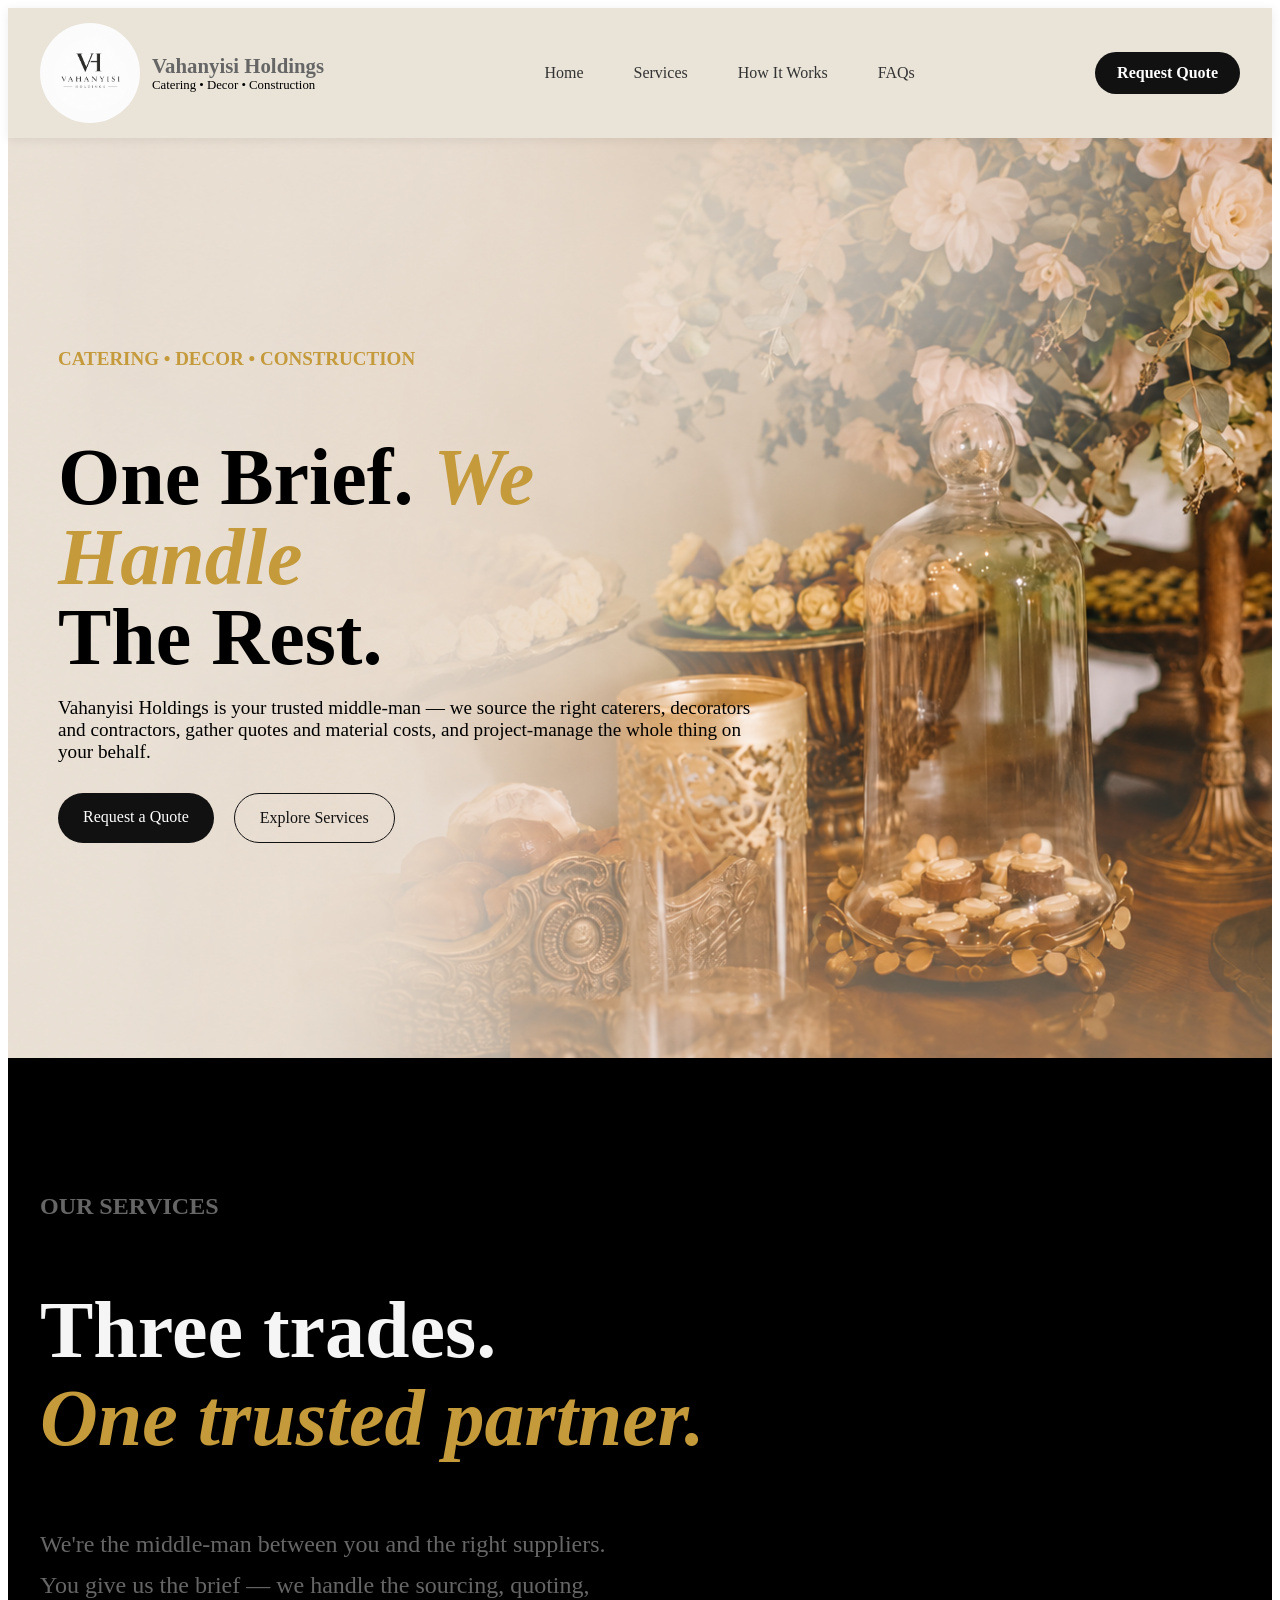
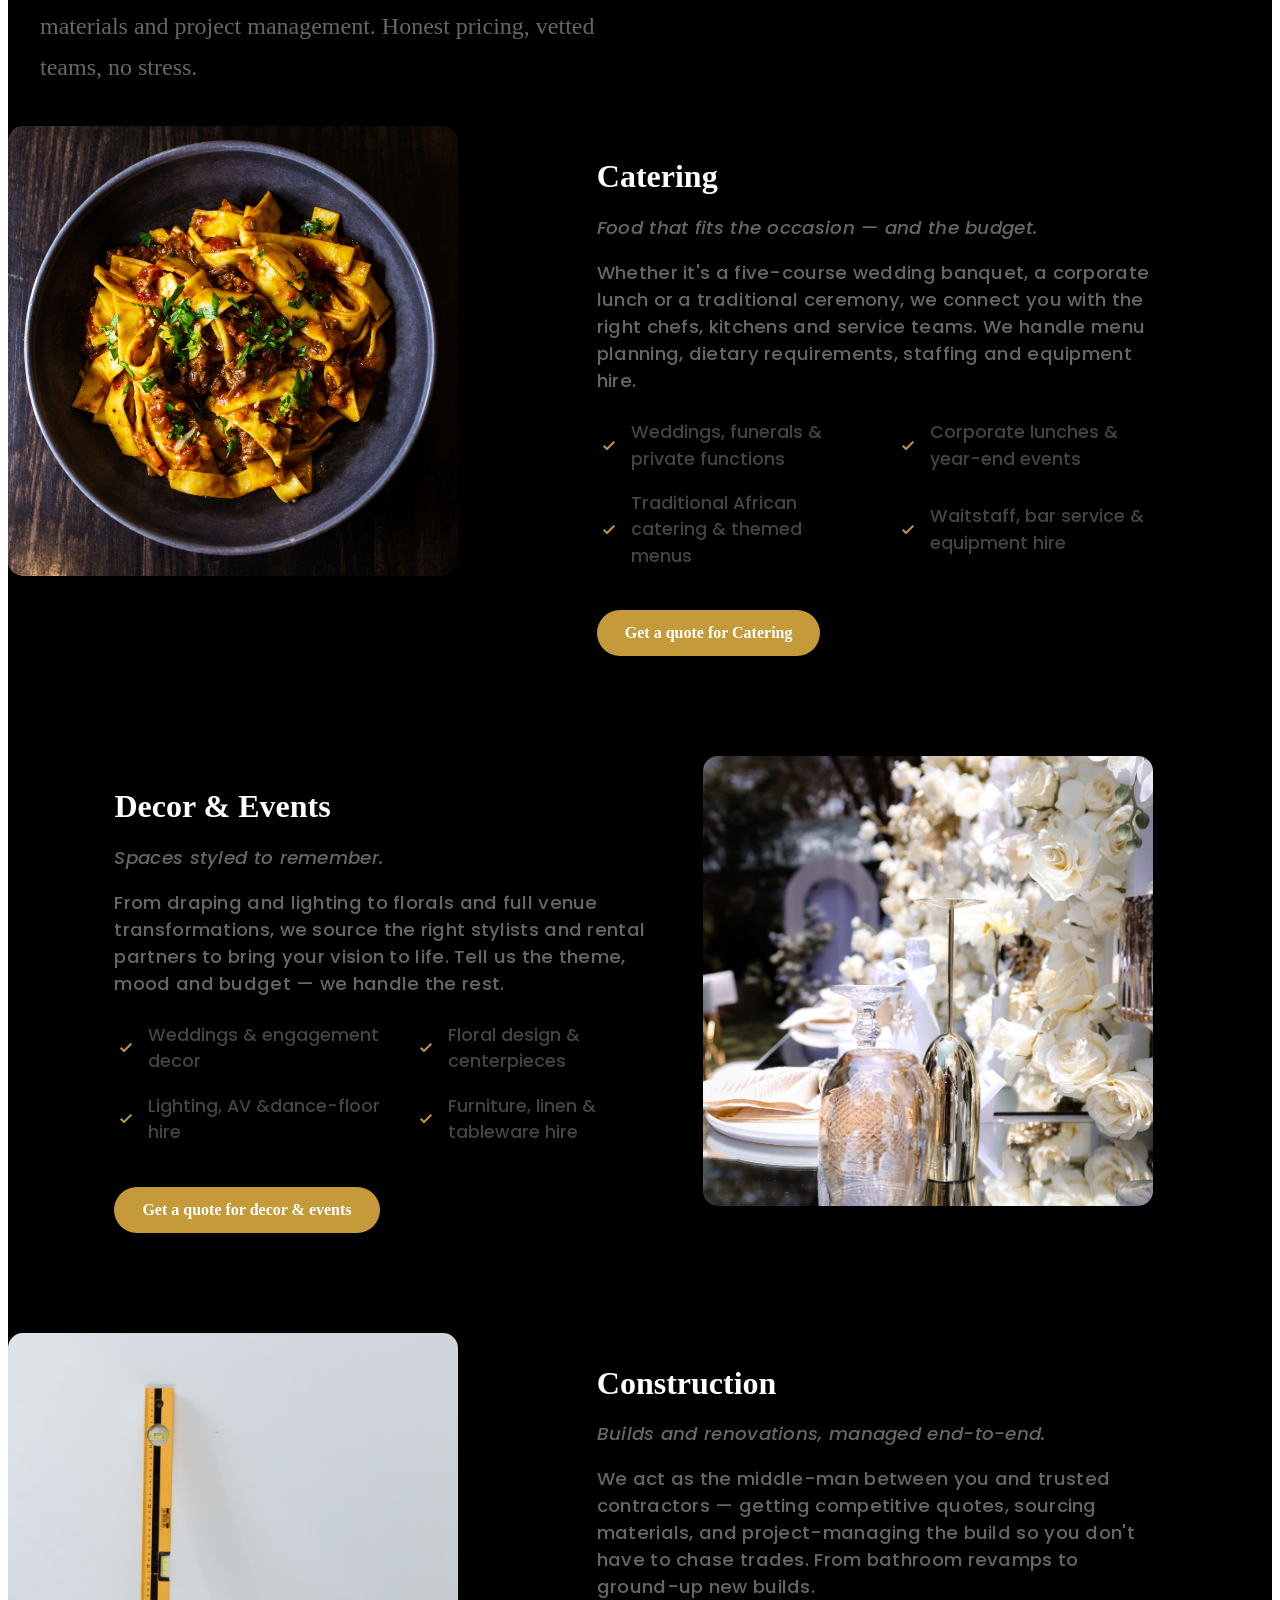
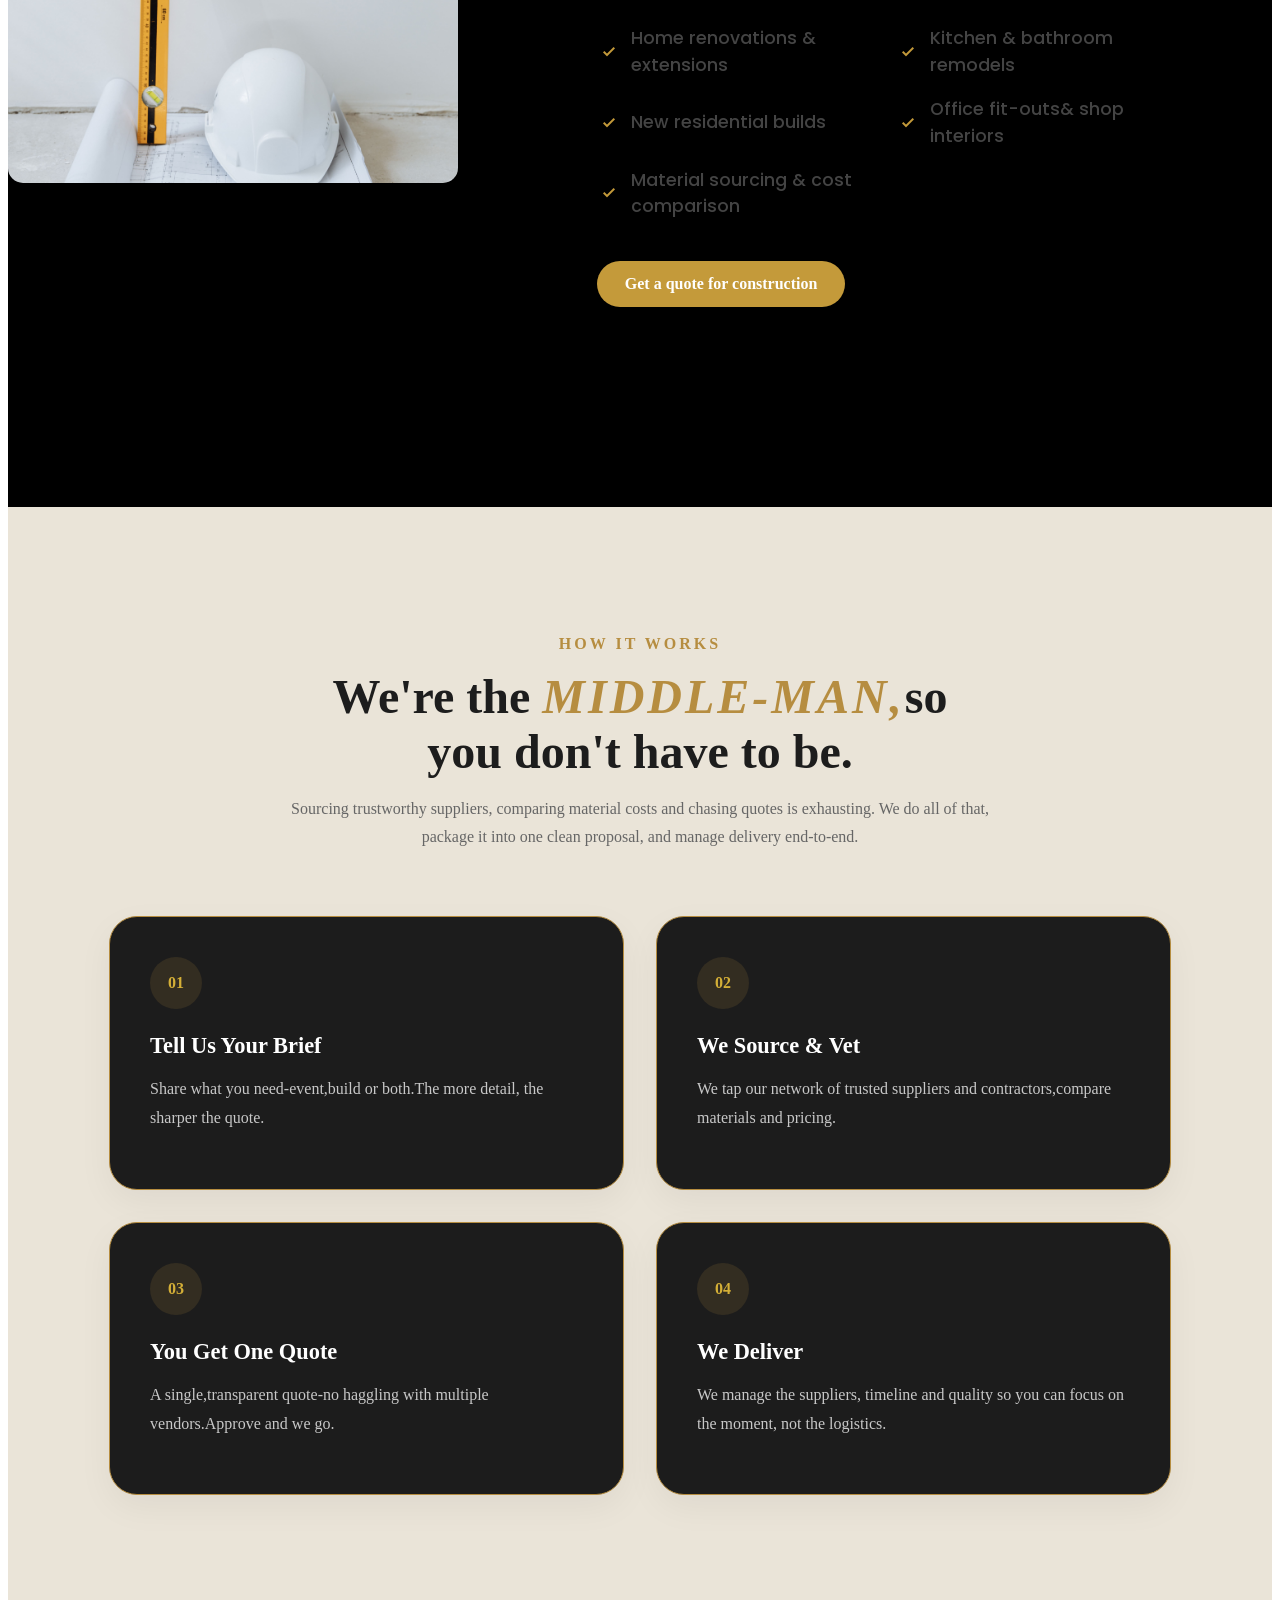
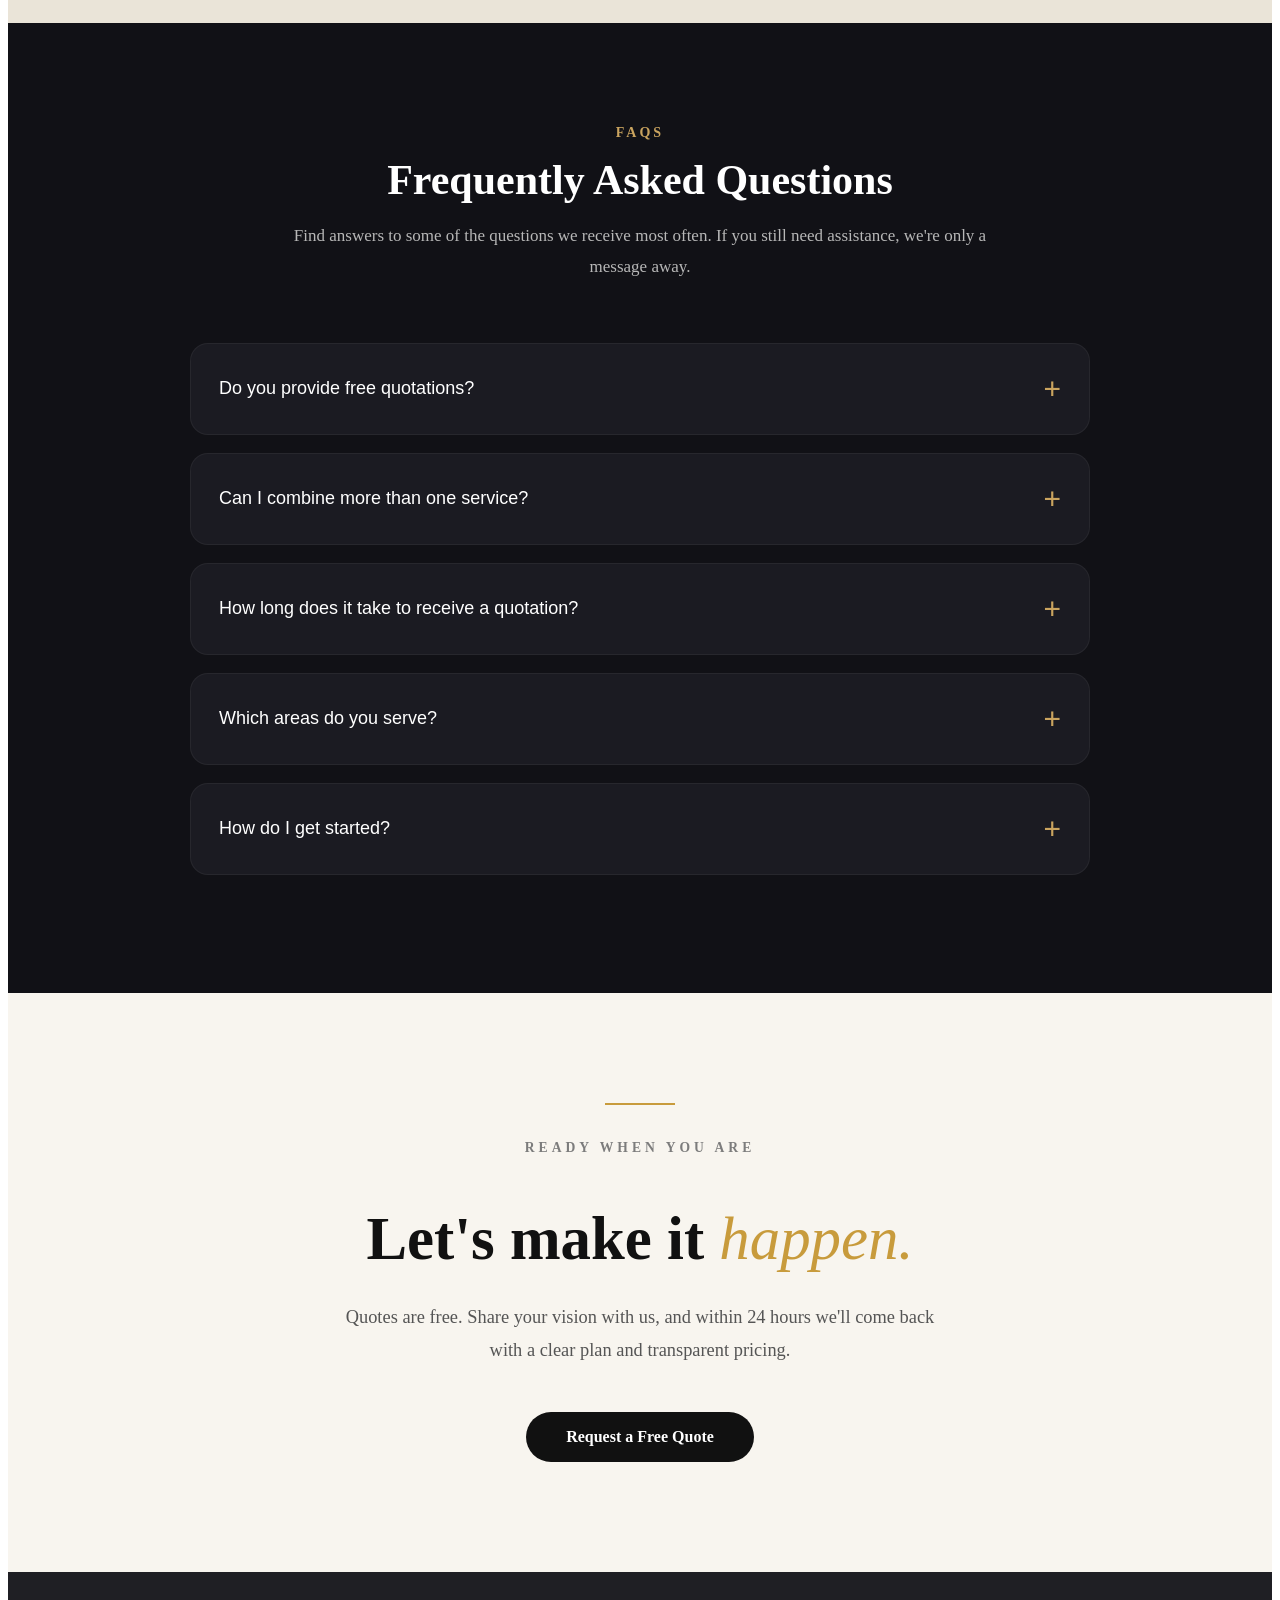
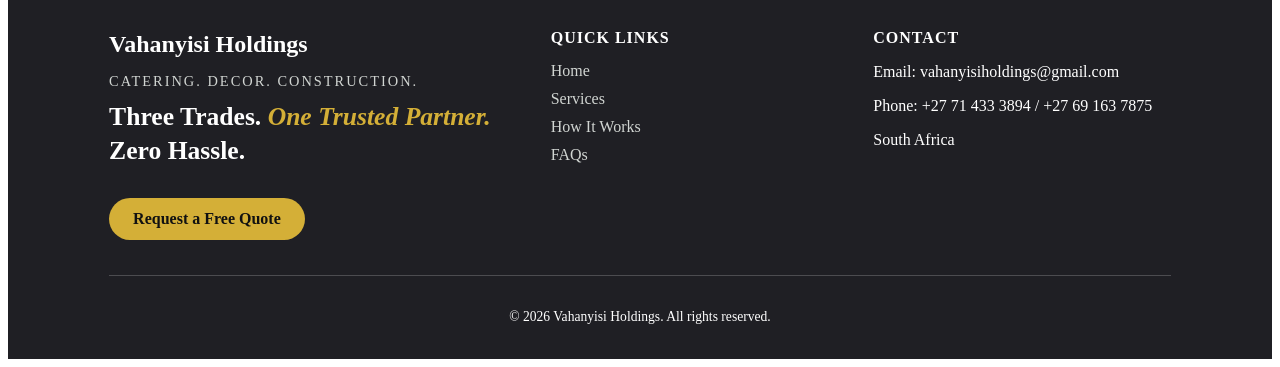
<file: index.html>
<!doctype html>
<html lang="en">
  <head>
    <meta charset="UTF-8" />
    <meta name="viewport" content="width=device-width, initial-scale=1.0" />
    <title>Vahanyisi Holdings</title>
    <link
      rel="stylesheet"
      href="https://fonts.googleapis.com/css2?family=Material+Symbols+Outlined:opsz,wght,FILL,GRAD@20..48,100..700,0..1,-50..200&icon_names=check_small"
    />
    <link
      href="https://fonts.googleapis.com/css2?family=Poppins:wght@400;500;600&display=swap"
      rel="stylesheet"
    />
    <link rel="stylesheet" href="css/style.css" />
  </head>
  <body>
    <header>
      <div class="header-container">
        <div class="logo">
          <img src="images/vahanyisi logo.png" alt="Vahanyisi Holdings Logo" />

          <div class="logo-text">
            <h2>Vahanyisi Holdings</h2>
            <p>Catering • Decor • Construction</p>
          </div>
        </div>

        <nav>
          <ul class="nav-links">
            <li><a href="#home">Home</a></li>
            <li><a href="#services">Services</a></li>
            <li><a href="#how-it-works">How It Works</a></li>
            <li><a href="#FAQ">FAQs</a></li>
          </ul>
        </nav>

        <button
          class="menu-toggle"
          id="menuToggle"
          aria-label="Open navigation"
          aria-expanded="false"
        >
          <span></span>
          <span></span>
          <span></span>
        </button>

        <a href="request.html" class="quote-btn">Request Quote</a>
      </div>
    </header>
    <section class="hero" id="home">
      <div class="hero-content">
        <p class="hero-tag">Catering • Decor • Construction</p>

        <h1>
          One Brief.
          <span> <em>We Handle</em></span>
          <br />
          The Rest.
        </h1>

        <p class="hero-text">
          Vahanyisi Holdings is your trusted middle-man — we source the right
          caterers, decorators and contractors, gather quotes and material
          costs, and project-manage the whole thing on your behalf.
        </p>

        <div class="hero-buttons">
          <a href="request.html">Request a Quote</a>

          <a href="#services">Explore Services</a>
        </div>
      </div>
    </section>

    <section class="services" id="services">
      <div class="container">
        <h2>OUR SERVICES</h2>
        <h2 class="section-title">
          Three trades.<br />
          <span><em> One trusted partner.</em></span>
        </h2>
        <br />
        <p class="section-description">
          We're the middle-man between you and the right suppliers. You give us
          the brief — we handle the sourcing, quoting, materials and project
          management. Honest pricing, vetted teams, no stress.
        </p>
      </div>
      <div class="service-item">
        <div class="service-image">
          <img src="images/catering.jpg" alt="catering" />
        </div>

        <div class="service-content">
          <h3>Catering</h3>

          <p class="service-tagline">
            <em> Food that fits the occasion — and the budget.</em>
          </p>

          <p>
            Whether it's a five-course wedding banquet, a corporate lunch or a
            traditional ceremony, we connect you with the right chefs, kitchens
            and service teams. We handle menu planning, dietary requirements,
            staffing and equipment hire.
          </p>
          <ul class="service-list">
            <li>
              <span class="material-symbols-outlined"> check_small </span>
              Weddings, funerals & private functions
            </li>
            <li>
              <span class="material-symbols-outlined"> check_small </span>
              Corporate lunches & year-end events
            </li>
            <li>
              <span class="material-symbols-outlined"> check_small </span>
              Traditional African catering & themed menus
            </li>

            <li>
              <span class="material-symbols-outlined"> check_small </span>
              Waitstaff, bar service & equipment hire
            </li>
          </ul>

          <a href="request.html" class="service-btn">
            Get a quote for Catering
          </a>
        </div>
      </div>

      <div class="service-item reverse">
        <div class="service-image">
          <img src="images/decoration.jpg" alt="decoration" />
        </div>

        <div class="service-content">
          <h3>Decor & Events</h3>

          <p class="service-tagline">
            <em>Spaces styled to remember.</em>
          </p>

          <p>
            From draping and lighting to florals and full venue transformations,
            we source the right stylists and rental partners to bring your
            vision to life. Tell us the theme, mood and budget — we handle the
            rest.
          </p>

          <ul class="service-list">
            <li>
              <span class="material-symbols-outlined"> check_small </span>
              Weddings & engagement decor
            </li>
            <li>
              <span class="material-symbols-outlined"> check_small </span>
              Floral design & centerpieces
            </li>
            <li>
              <span class="material-symbols-outlined"> check_small </span>
              Lighting, AV &dance-floor hire
            </li>
            <li>
              <span class="material-symbols-outlined"> check_small </span>
              Furniture, linen & tableware hire
            </li>
          </ul>
          <a href="request.html" class="service-btn">
            Get a quote for decor & events
          </a>
        </div>
      </div>
      <div class="service-item">
        <div class="service-image">
          <img src="images/construction.jpg" alt="construction" />
        </div>

        <div class="service-content">
          <h3>Construction</h3>

          <p class="service-tagline">
            <em> Builds and renovations, managed end-to-end.</em>
          </p>

          <p>
            We act as the middle-man between you and trusted contractors —
            getting competitive quotes, sourcing materials, and project-managing
            the build so you don't have to chase trades. From bathroom revamps
            to ground-up new builds.
          </p>
          <ul class="service-list">
            <li>
              <span class="material-symbols-outlined"> check_small </span> Home
              renovations & extensions
            </li>
            <li>
              <span class="material-symbols-outlined"> check_small </span>
              Kitchen & bathroom remodels
            </li>
            <li>
              <span class="material-symbols-outlined"> check_small </span> New
              residential builds
            </li>
            <li>
              <span class="material-symbols-outlined"> check_small </span>
              Office fit-outs& shop interiors
            </li>
            <li>
              <span class="material-symbols-outlined"> check_small </span>
              Material sourcing & cost comparison
            </li>
          </ul>

          <a href="request.html" class="service-btn">
            Get a quote for construction
          </a>
        </div>
      </div>
    </section>
    <section id="how-it-works" class="how-it-works">
      <div class="section-heading">
        <span>HOW IT WORKS</span>

        <h2>
          We're the <span><em>middle-man,</em></span
          >so you don't have to be.
        </h2>

        <p>
          Sourcing trustworthy suppliers, comparing material costs and chasing
          quotes is exhausting. We do all of that, package it into one clean
          proposal, and manage delivery end-to-end.
        </p>
      </div>

      <div class="steps">
        <div class="step-card">
          <div class="step-number">01</div>

          <i data-lucide="phone-call"></i>

          <h3>Tell Us Your Brief</h3>

          <p>
            Share what you need-event,build or both.The more detail, the sharper
            the quote.
          </p>
        </div>

        <div class="step-card">
          <div class="step-number">02</div>

          <i data-lucide="messages-square"></i>

          <h3>We Source & Vet</h3>

          <p>
            We tap our network of trusted suppliers and contractors,compare
            materials and pricing.
          </p>
        </div>

        <div class="step-card">
          <div class="step-number">03</div>

          <i data-lucide="briefcase-business"></i>

          <h3>You Get One Quote</h3>

          <p>
            A single,transparent quote-no haggling with multiple vendors.Approve
            and we go.
          </p>
        </div>

        <div class="step-card">
          <div class="step-number">04</div>

          <i data-lucide="circle-check-big"></i>

          <h3>We Deliver</h3>

          <p>
            We manage the suppliers, timeline and quality so you can focus on
            the moment, not the logistics.
          </p>
        </div>
      </div>
    </section>

    <section class="faq-section" id="FAQ">
      <div class="faq-heading">
        <span class="section-tag">FAQs</span>
        <h2>Frequently Asked Questions</h2>
        <p>
          Find answers to some of the questions we receive most often. If you
          still need assistance, we're only a message away.
        </p>
      </div>

      <div class="faq-container">
        <div class="faq-item">
          <button class="faq-question">
            <span>Do you provide free quotations?</span>
            <span class="icon">+</span>
          </button>

          <div class="faq-answer">
            <p>
              Yes. We provide free, no-obligation quotations tailored to your
              project or event requirements.
            </p>
          </div>
        </div>

        <div class="faq-item">
          <button class="faq-question">
            <span>Can I combine more than one service?</span>
            <span class="icon">+</span>
          </button>

          <div class="faq-answer">
            <p>
              Absolutely! Whether you need construction, catering, décor or a
              combination of services, we'll create a solution that suits your
              needs.
            </p>
          </div>
        </div>

        <div class="faq-item">
          <button class="faq-question">
            <span>How long does it take to receive a quotation?</span>
            <span class="icon">+</span>
          </button>

          <div class="faq-answer">
            <p>
              We aim to respond within 24 hours with a detailed quotation and
              the next steps.
            </p>
          </div>
        </div>

        <div class="faq-item">
          <button class="faq-question">
            <span>Which areas do you serve?</span>
            <span class="icon">+</span>
          </button>

          <div class="faq-answer">
            <p>
              We proudly serve clients across Limpopo and surrounding areas. If
              your project is elsewhere, contact us and we'll discuss the
              possibilities.
            </p>
          </div>
        </div>

        <div class="faq-item">
          <button class="faq-question">
            <span>How do I get started?</span>
            <span class="icon">+</span>
          </button>

          <div class="faq-answer">
            <p>
              Simply request a quotation through our website or contact us
              directly. We'll discuss your requirements and guide you through
              the process from start to finish.
            </p>
          </div>
        </div>
      </div>
    </section>
    <section class="cta-section">
      <div class="cta-content">
        <p class="cta-subtitle">READY WHEN YOU ARE</p>

        <h2 class="cta-title">Let's make it <span>happen.</span></h2>

        <p class="cta-text">
          Quotes are free. Share your vision with us, and within 24 hours we'll
          come back with a clear plan and transparent pricing.
        </p>

        <a href="request.html" class="cta-btn"> Request a Free Quote </a>
      </div>
    </section>
    <footer class="footer">
      <div class="footer-container">
        <div class="footer-brand">
          <h3>Vahanyisi Holdings</h3>
          <p class="footer-services">Catering. Decor. Construction.</p>
          <h4 class="footer-tagline">
            <span>Three Trades.</span>
            <span class="gold"><em>One Trusted Partner.</em></span>
            <span>Zero Hassle.</span>
          </h4>
          <a href="request.html" class="footer-btn"> Request a Free Quote </a>
        </div>

        <div class="footer-links">
          <h4>Quick Links</h4>
          <a href="#home">Home</a>
          <a href="#services">Services</a>
          <a href="#how-it-works">How It Works</a>
          <a href="#FAQ">FAQs</a>
        </div>

        <div class="footer-contact">
          <h4>Contact</h4>
          <p>Email: vahanyisiholdings@gmail.com</p>
          <p>Phone: +27 71 433 3894 / +27 69 163 7875</p>
          <p>South Africa</p>
        </div>
      </div>

      <div class="footer-bottom">
        <p>© 2026 Vahanyisi Holdings. All rights reserved.</p>
      </div>
    </footer>
    <script src="js/main.js"></script>
  </body>
</html>
</file>
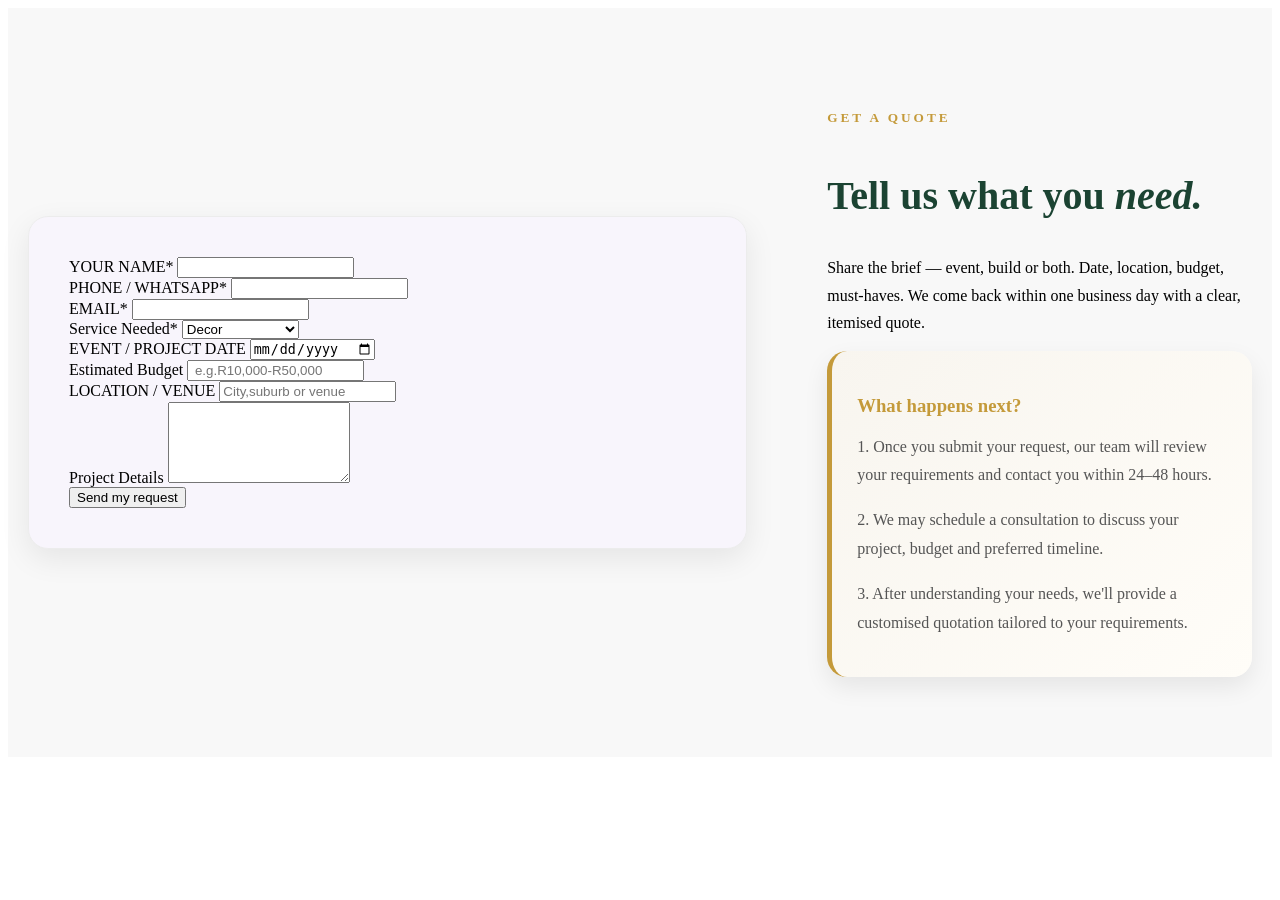
<file: request.html>
<!DOCTYPE html>
<html lang="en">
<head>
    <meta charset="UTF-8">
    <meta name="viewport" content="width=device-width, initial-scale=1.0">
    <title>Request a quote</title>
   <link rel="stylesheet" href="css/style.css">
   <link rel="stylesheet" href="css/request.css">

</head>
  <body>
<section class="quote-section">

    <div class="quote-content">

    <div class="quote-text">

        <h5 class="quote-tag">GET A QUOTE</h5>

        <h2>Tell us what you <em>need.</em></h2>

        <p class="quote-intro">
            Share the brief — event, build or both. Date, location,
            budget, must-haves. We come back within one business day
            with a clear, itemised quote.
        </p>

        <div class="next-container">

            <h3>What happens next?</h3>

            <div class="next-steps">

                <p>
                   1. Once you submit your request, our team will review your
                    requirements and contact you within 24–48 hours.
                </p>

                <p>
                   2. We may schedule a consultation to discuss your project,
                    budget and preferred timeline.
                </p>

                <p>
                   3. After understanding your needs, we'll provide a customised
                    quotation tailored to your requirements.
                </p>

            </div>

        </div>

    </div>
        <div class="form-container">

            <form id="contactForm">

                <div class="form-row">

                    <div class="form-group">
                        <label for="name">YOUR NAME*</label>
                        <input 
                        type="text" 
                        id="name"
                        name="name"
                        required>
                    </div>

                    <div class="form-group">
                        <label for="phone">PHONE / WHATSAPP*</label>
                        <input
                         type="tel" 
                         id="phone"
                         name="phone"
                         required>
                    </div>

                </div>

                <div class="form-row">
                     <div class="form-group">
                         <label for="email">EMAIL*</label>
                          <input
                           type="email" 
                           id="email"
                           name="email"
                           required>
                         </div>
                          <div class="form-group">
                             <label for="service">Service Needed*</label>
                              <select
                               id="service"
                               name="service" required> 
                                <option value="" selceted disabled>Select a service</option> 
                                <option>Decor</option>
                                 <option>Catering</option>
                                  <option>Construction</option>
                                   <option> More than one</option> 
                                   <option>Not sure yet</option> 
                                </select>
                             </div>
                             </div> 
                             <div class="form-group">
                                <label for="event">EVENT / PROJECT DATE</label>
                                <input 
                                type="date" 
                                id="date"
                                name="date" 
                                placeholder="yyyy/mm/dd">
                             </div>
                             <div class="form-group full-width">
                                 <label for="budget">Estimated Budget</label>
                                  <input 
                                  type="text" 
                                  id="budget" 
                                  name="budget"
                                  placeholder=" e.g.R10,000-R50,000">
                                 </div> 
                                 <div class="form-group full-width">
                                    <label for="location">LOCATION / VENUE</label>
                                    <input 
                                    type="text" 
                                    id="location"
                                    name="location"
                                     placeholder="City,suburb or venue">
                                 </div>
                                 <div class="form-group full-width">
                                     <label for="details">Project Details</label>
                                      <textarea 
                                      id="details"
                                      name="details" 
                                      rows="5"></textarea> 
                                    </div>
                                     <button type="submit">Send my request</button>
                                    </form> 
                                </div>

            
        </div>

    </div>

</section>

    <script src="js/request.js"></script>
       
</body>
</html>
</file>
<file: css/style.css>
header {
  background: #eae4d8;
  box-shadow: 0 2px 10px rgba(0, 0, 0, 0.08);
  position: sticky;
  top: 0;
  z-index: 100;
}

.header-container {
  max-width: 1200px;
  margin: auto;
  padding: 15px 30px;

  display: flex;
  justify-content: space-between;
  align-items: center;
}
.logo {
  display: flex;
  align-items: center;
  gap: 12px;
}

.logo img {
  width: 100px;
  height: 100px;
  object-fit: cover;
  border-radius: 50%;
}

.logo-text h2 {
  margin: 0;
  font-size: 1.3rem;
}

.logo-text p {
  margin: 0;
  font-size: 0.8rem;
  color: black;
}

.nav-links {
  display: flex;
  list-style: none;
  gap: 50px;
}

.nav-links a {
  text-decoration: none;
  color: #333;
  font-weight: 500;
  transition: 0.3s;
}

.nav-links a:hover {
  color: #c49a3a;
}

.quote-btn {
  text-decoration: none;
  background: #111;
  color: white;
  padding: 12px 22px;
  border-radius: 30px;
  font-weight: 600;
}

.quote-btn:hover {
  opacity: 0.9;
}
/* Hamburger - hidden on desktop */
.menu-toggle {
  display: none;
  background: none;
  border: none;
  padding: 5px;
  cursor: pointer;
}

.menu-toggle span {
  display: block;
  width: 25px;
  height: 2px;
  margin: 5px 0;
  background: #111;
  transition: 0.3s ease;
}

/* MOBILE */
@media (max-width: 768px) {
  .header-container {
    padding: 12px 16px;
    position: relative;
    gap: 10px;
  }

  .logo {
    gap: 7px;
    flex: 1;
  }

  .logo img {
    width: 50px;
    height: 50px;
  }

  .logo-text h2 {
    font-size: 0.9rem;
  }

  .logo-text p {
    font-size: 0.58rem;
  }

  .menu-toggle {
    display: block;
    z-index: 1001;
  }

  .nav-links {
    display: none;

    position: absolute;
    top: 100%;
    left: 0;
    width: 100%;

    margin: 0;
    padding: 30px 20px;

    background: #eae4d8;

    flex-direction: column;
    align-items: center;
    gap: 25px;

    box-shadow: 0 8px 15px rgba(0, 0, 0, 0.08);
  }

  .nav-links.active {
    display: flex;
  }

  .quote-btn {
    padding: 9px 13px;
    font-size: 0.75rem;
    white-space: nowrap;
  }

  .menu-toggle.active span:nth-child(1) {
    transform: translateY(7px) rotate(45deg);
  }

  .menu-toggle.active span:nth-child(2) {
    opacity: 0;
  }

  .menu-toggle.active span:nth-child(3) {
    transform: translateY(-7px) rotate(-45deg);
  }
}

.hero {
  min-height: 80vh;
  background: url("../images/hero.png") center/cover no-repeat;
  display: flex;
  align-items: center;
  padding: 100px 50px;
  position: relative;
}

.hero-content {
  max-width: 700px;
}

.hero-tag {
  color: #c49a3a;
  text-transform: uppercase;
  font-size: 19px;
  font-weight: bold;
  margin-top: -5px;
}

.hero h1 {
  font-size: 5rem;
  line-height: 1;
  margin-bottom: 20px;
}

.hero h1 span {
  color: #c49a3a;
}

.hero-text {
  font-size: 1.2rem;
  color: black;
  margin-bottom: 30px;
}

.hero-buttons {
  display: flex;
  gap: 20px;
}

.hero-buttons a {
  text-decoration: none;
  padding: 15px 25px;
  border-radius: 30px;
}

.hero-buttons a:first-child {
  background: #111;
  color: white;
}

.hero-buttons a:last-child {
  border: 1px solid #111;
  color: #111;
}

@media (max-width: 768px) {
  .hero {
    min-height: 75vh;
    padding: 70px 20px;
    background-position: 60% center;
  }

  .hero-content {
    max-width: 100%;
  }

  .hero-tag {
    font-size: 0.75rem;
    margin-bottom: 12px;
  }

  .hero h1 {
    font-size: 2.8rem;
    line-height: 1.05;
    margin-bottom: 20px;
  }

  .hero-text {
    font-size: 1rem;
    line-height: 1.6;
    max-width: 95%;
    margin-bottom: 25px;
  }

  .hero-buttons {
    flex-direction: column;
    align-items: flex-start;
    gap: 12px;
  }

  .hero-buttons a {
    padding: 12px 20px;
    font-size: 0.9rem;
    text-align: center;
  }
}

.container {
  max-width: 1200px;
  margin: auto;
  padding: 15px 30px;
}
.services {
  padding: 100px 0;
  background-color: black;
}

.services-intro {
  max-width: 700px;
}

.section-title {
  font-size: 5rem;
  line-height: 1.1;
  margin-bottom: 20px;
  text-align: left;
  color: whitesmoke;
}
h2 {
  color: #666;
}
.services h2 span {
  color: #c49a3a;
}

.section-description {
  font-size: 1.5rem;
  color: #666;
  line-height: 1.7;
  text-align: left;
  max-width: 600px;
}
.service-item {
  display: flex;
  gap: 20px;
  align-items: flex-start;
  margin-bottom: 100px;
}

.service-item h3 {
  font-size: 2.2rem;
  margin-bottom: 15px;
  color: white;
}
.service-tagline {
  color: #c49a3a;
  font-family: "Quicksand", sans-serif;
  font-size: 20px;
  font-weight: 600;
  margin-bottom: 15px;
}
.service-item p {
  font-size: 1.15rem;
  font-weight: 500;
  letter-spacing: 0.3px;
  color: #666;
  font-family: "Poppins", sans-serif;
}

.service-image {
  width: 45%;
}

.service-content {
  width: 45%;
}

.service-content h3 {
  font-size: 2rem;
  margin-bottom: 10px;
}

.service-image img {
  width: 100%;
  max-width: 450px;
  height: 450px;
  object-fit: cover;
  border-radius: 15px;
}
.service-list {
  font-family: "Poppins", sans-serif;
  list-style: none;
  padding: 0;
  margin-top: 25px;

  display: grid;
  grid-template-columns: repeat(2, 1fr);
  gap: 18px 30px;
}

.service-list li {
  display: flex;
  align-items: center;
  gap: 10px;

  font-size: 1.1rem;
  font-weight: 500;
  color: #444;
  line-height: 1.5;
}

.service-list .material-symbols-outlined {
  color: #c49a3a;
  font-size: 24px;
}

.service-btn {
  display: inline-block;
  margin-top: 25px;
  padding: 14px 28px;
  background: #c49a3a;
  color: white;
  text-decoration: none;
  border-radius: 30px;
  font-size: 1rem;
  font-weight: 600;
  transition: 0.3s ease;
}

.service-btn:hover {
  background: #b5892f;
  transform: translateY(-2px);
}

.reverse {
  flex-direction: row-reverse;
}
.service-item h4 {
  font-size: 2.2rem;
  margin-bottom: 15px;
  color: white;
}
/* SERVICES - MOBILE */
@media (max-width: 768px) {
  .services {
    padding: 70px 0;
    overflow: hidden;
  }

  .services .container {
    padding: 15px 20px;
  }

  .section-title {
    font-size: 2.7rem;
    line-height: 1.1;
    margin-bottom: 20px;
  }

  .section-description {
    font-size: 1rem;
    line-height: 1.7;
    max-width: 100%;
  }

  .service-item,
  .service-item.reverse {
    flex-direction: column;
    width: 100%;
    gap: 25px;
    margin-bottom: 70px;
    padding: 0 20px;
    box-sizing: border-box;
  }

  .service-image,
  .service-content {
    width: 100%;
  }

  .service-image img {
    width: 100%;
    max-width: none;
    height: 300px;
    object-fit: cover;
    border-radius: 15px;
    display: block;
  }

  .service-content h3 {
    font-size: 1.8rem;
  }

  .service-tagline {
    font-size: 1rem;
  }

  .service-item p {
    font-size: 0.95rem;
    line-height: 1.7;
  }

  .service-list {
    grid-template-columns: 1fr;
    gap: 14px;
    margin-top: 22px;
  }

  .service-list li {
    font-size: 0.9rem;
    align-items: flex-start;
  }

  .service-list .material-symbols-outlined {
    flex-shrink: 0;
  }

  .service-btn {
    padding: 12px 20px;
    font-size: 0.85rem;
  }
}
.how-it-works {
  padding: 8rem 8%;
  background: #eae4d8;
}
.section-heading {
  max-width: 700px;
  margin: 0 auto 4rem;
  text-align: center;
}

.section-heading span {
  color: #b68d40;
  text-transform: uppercase;
  letter-spacing: 3px;
  font-weight: 600;
}

.section-heading h2 {
  font-size: 3rem;
  margin: 1rem 0;
  color: #1d1d1d;
}

.section-heading p {
  color: #666;
  line-height: 1.8;
}
.steps {
  display: grid;
  grid-template-columns: repeat(2, 1fr);
  gap: 2rem;
}
.step-card {
  background: #1c1c1c;

  padding: 2.5rem;

  border-radius: 28px;

  border: 1px solid #b68d40;

  transition: 0.35s ease;

  box-shadow: 0 12px 35px rgba(0, 0, 0, 0.05);
}
.step-card:hover {
  transform: translateY(-8px);

  border-color: #b68d40;

  box-shadow: 0 20px 50px rgba(182, 141, 64, 0.18);
}
.step-number {
  width: 52px;
  height: 52px;

  display: flex;
  justify-content: center;
  align-items: center;

  border-radius: 50%;

  background: rgba(182, 141, 64, 0.15);

  color: #d4af37;

  font-weight: 700;

  margin-bottom: 1.5rem;
}
.step-card svg {
  width: 34px;
  height: 34px;

  color: #b68d40;

  margin-bottom: 1.2rem;
}
.step-card h3 {
  margin-bottom: 0.8rem;

  font-size: 1.4rem;

  color: #ffffff;
}
.step-card p {
  color: #c8c8c8;

  line-height: 1.8;
}

@media (max-width: 768px) {
  .how-it-works {
    padding: 70px 20px;
    overflow: hidden;
  }

  .section-heading {
    max-width: 100%;
    margin-bottom: 3rem;
  }

  .section-heading > span {
    font-size: 0.75rem;
    letter-spacing: 2px;
  }

  .section-heading h2 {
    font-size: 2.3rem;
    line-height: 1.15;
    margin: 1rem 0;
  }

  .section-heading p {
    font-size: 0.95rem;
    line-height: 1.7;
  }

  .steps {
    grid-template-columns: 1fr;
    gap: 1.5rem;
    width: 100%;
  }

  .step-card {
    width: 100%;
    padding: 2rem 1.5rem;
    box-sizing: border-box;
    border-radius: 20px;
  }

  .step-number {
    width: 45px;
    height: 45px;
    margin-bottom: 1.2rem;
  }

  .step-card svg {
    width: 30px;
    height: 30px;
  }

  .step-card h3 {
    font-size: 1.25rem;
  }

  .step-card p {
    font-size: 0.9rem;
    line-height: 1.7;
  }
}
.faq-section {
  padding: 100px 8%;
  background: #111116;
}

.faq-heading {
  text-align: center;
  max-width: 700px;
  margin: auto;
  margin-bottom: 60px;
}

.section-tag {
  color: #caa45f;
  text-transform: uppercase;
  letter-spacing: 3px;
  font-size: 14px;
  font-weight: 600;
}

.faq-heading h2 {
  font-size: 42px;
  color: #fff;
  margin: 15px 0;
}

.faq-heading p {
  color: #b7b7b7;
  line-height: 1.8;
  font-size: 17px;
}

.faq-container {
  max-width: 900px;
  margin: auto;
}

.faq-item {
  background: #1b1b22;
  border-radius: 18px;
  margin-bottom: 18px;
  overflow: hidden;
  transition: all 0.35 ease;
  border: 1px solid rgba(255, 255, 255, 0.05);
  position: relative;
}

.faq-item:hover {
  transform: translateY(-4px);
  border-left: 4px solid #caa45f;
  box-shadow: 0 18px 35px rgba(0, 0, 0, 0.25);
}
.faq-item::before {
  content: "";

  position: absolute;

  top: 0;
  left: 0;

  width: 0;
  height: 100%;

  background: #caa45f;

  transition: 0.35s;
}
.faq-item.active::before {
  width: 5px;
}

.faq-question {
  width: 100%;
  background: none;
  border: none;
  outline: none;

  display: flex;
  justify-content: space-between;
  align-items: center;

  padding: 28px;

  color: #fff;

  font-size: 18px;

  cursor: pointer;

  text-align: left;
}

.faq-question span:first-child {
  transition: 0.3s;
}

.faq-item:hover .faq-question span:first-child {
  transform: translateX(6px);
}

.icon {
  font-size: 30px;
  color: #caa45f;
  transition: 0.4s;
}

.faq-answer {
  max-height: 0;

  overflow: hidden;

  transition: max-height 0.5s ease;
}

.faq-answer p {
  padding: 0 28px 28px;

  color: #cfcfcf;

  line-height: 1.8;
}

.faq-item.active {
  border-left: 4px solid #caa45f;
}

.faq-item.active .faq-answer {
  max-height: 220px;
}

.faq-item.active .icon {
  transform: rotate(45deg);
}
.cta-section {
  background: #f8f5ef;
  padding: 110px 20px;
  text-align: center;
}

.cta-content {
  max-width: 750px;
  margin: auto;
}

.cta-content::before {
  content: "";
  display: block;
  width: 70px;
  height: 2px;
  background: #c89b3c;
  margin: 0 auto 35px;
}

.cta-subtitle {
  font-size: 0.85rem;
  letter-spacing: 4px;
  text-transform: uppercase;
  color: #7c7c7c;
  margin-bottom: 18px;
  font-weight: 600;
}

.cta-title {
  font-size: 3.8rem;
  line-height: 1.1;
  color: #111;
  margin-bottom: 28px;
}

.cta-title span {
  color: #c89b3c;
  font-style: italic;
  font-weight: 500;
}

.cta-text {
  font-size: 1.15rem;
  color: #555;
  line-height: 1.8;
  max-width: 620px;
  margin: 0 auto 45px;
}

.cta-btn {
  display: inline-block;
  background: #111;
  color: white;
  padding: 16px 40px;
  border-radius: 50px;
  text-decoration: none;
  font-weight: 600;
  transition: all 0.35s ease;
}

.cta-btn:hover {
  background: #c89b3c;
  color: #111;
  transform: translateY(-3px);
}
@media (max-width: 768px) {
  .cta-section {
    padding: 80px 20px;
  }

  .cta-title {
    font-size: 2.6rem;
  }

  .cta-text {
    font-size: 1rem;
  }
}
.footer {
  background: #1f1f24;
  color: white;
  padding: 35px 8% 20px;
}

.footer-container {
  display: grid;
  grid-template-columns: 1.4fr 1fr 1fr;
  gap: 25px;
}

.footer h3 {
  font-size: 1.5rem;
  margin-bottom: 8px;
}
.footer-services {
  font-size: 0.9rem;
  text-transform: uppercase;
  letter-spacing: 2px;
  color: #d1d5d2;
  margin-bottom: 10px;
}
.footer-tagline {
  font-size: 1.6rem;
  line-height: 1.35;
  margin: 10px 0 24px;
  font-family: "Cormorant Garamond", serif;
}

.footer-tagline span {
  color: white;
}

.footer-tagline .gold {
  color: #d4af37;
}
.footer-btn {
  display: inline-block;
  background: #d4af37;
  color: #111;
  padding: 12px 24px;
  border-radius: 30px;
  text-decoration: none;
  font-weight: 600;
  transition: 0.3s ease;
  margin-top: 5px;
}

.footer-btn:hover {
  transform: translateY(-2px);
  background: #c89f28;
}

.footer h4:not(.footer-tagline) {
  font-size: 1rem;
  margin-bottom: 15px;
  text-transform: uppercase;
  letter-spacing: 1px;
}

.footer-links {
  display: flex;
  flex-direction: column;
}

.footer-links a {
  color: #d1d5d2;
  text-decoration: none;
  margin-bottom: 10px;
  transition: 0.3s ease;
}

.footer-links a:hover {
  color: white;
}

.footer-contact p {
  margin-bottom: 8px;
}

.footer-bottom {
  border-top: 1px solid rgba(255, 255, 255, 0.2);
  margin-top: 35px;
  padding-top: 20px;
  text-align: center;
}

.footer-bottom p {
  font-size: 0.85rem;
}

@media (max-width: 768px) {
  .footer {
    padding: 50px 20px 20px;
  }

  .footer-container {
    grid-template-columns: 1fr;
    gap: 45px;
    text-align: left;
  }

  .footer-tagline {
    font-size: 1.8rem;
  }

  .footer-tagline span {
    display: block;
  }

  .footer-links {
    align-items: flex-start;
  }

  .footer-contact p {
    font-size: 0.9rem;
    line-height: 1.7;
    overflow-wrap: anywhere;
  }

  .footer-btn {
    padding: 12px 20px;
    font-size: 0.9rem;
  }

  .footer-bottom {
    margin-top: 40px;
    padding-top: 20px;
  }

  .footer-bottom p {
    font-size: 0.75rem;
    line-height: 1.6;
  }
}
</file>
<file: css/request.css>
.quote-section {
  padding: 80px 20px;
  background: #f8f8f8;
}
.quote-content {
  display: flex;
  align-items: flex-start;
  justify-content: space-between;
  gap: 80px;
  flex-direction: row-reverse;
}
.quote-text {
  flex: 1;
  max-width: 500px;
  display: flex;
  flex-direction: column;
  align-items: flex-start;
}
.quote-tag {
  color: #c49a3a;
  letter-spacing: 3px;
  margin-bottom: 15px;
}

.quote-text h2 {
  font-size: 3rem;
  margin-bottom: 20px;
  line-height: 1.1;
}

.quote-intro {
  margin-bottom: 30px;
  line-height: 1.8;
}
.form-container {
  flex: 1.5;
  max-width: 650px;
  margin: auto;
  background: #f8f5fc;
  backdrop-filter: blur(10px);
  padding: 40px;
  border-radius: 20px;
  box-shadow: 0 10px 30px rgba(0, 0, 0, 0.08);
  border: 1px solid #ececec;
}

.quote-text h2 {
  font-size: 2.5rem;
  margin-bottom: 20px;
  font-weight: 700;
  color: #1b4332;
}

.quote-text p {
  margin-bottom: 15px;
  line-height: 1.7;
}
.next-container {
  background: linear-gradient(135deg, #f8f5ef, #fffdf8);
  padding: 25px;
  border-radius: 20px;
  box-shadow: 0 10px 25px rgba(0, 0, 0, 0.08);
  border-left: 5px solid #c49a3a;
}
.next-container h3 {
  color: #c49a3a;
  margin-bottom: 15px;
}

.next-steps {
  margin-top: 15px;
}

.next-steps p {
  margin-bottom: 15px;
  line-height: 1.8;
  color: #555;
}

@media (max-width: 768px) {
  .quote-section {
    padding: 50px 16px;
  }

  .quote-content {
    flex-direction: column;
    gap: 45px;
    width: 100%;
  }

  .quote-text {
    max-width: 100%;
    width: 100%;
  }

  .quote-text h2 {
    font-size: 2.2rem;
    line-height: 1.15;
  }

  .quote-intro {
    font-size: 0.95rem;
  }

  .next-container {
    width: 100%;
    padding: 20px;
    box-sizing: border-box;
  }

  .next-steps p {
    font-size: 0.9rem;
    line-height: 1.7;
  }

  .form-container {
    width: 100%;
    max-width: 100%;
    padding: 25px 18px;
    margin: 0;
    box-sizing: border-box;
  }

  .form-row {
    flex-direction: column;
    gap: 20px;
    margin-bottom: 20px;
  }

  .form-group {
    width: 100%;
  }

  input,
  select,
  textarea {
    width: 100%;
    box-sizing: border-box;
  }

  textarea {
    resize: vertical;
  }

  button {
    margin-top: 5px;
  }
}
</file>
